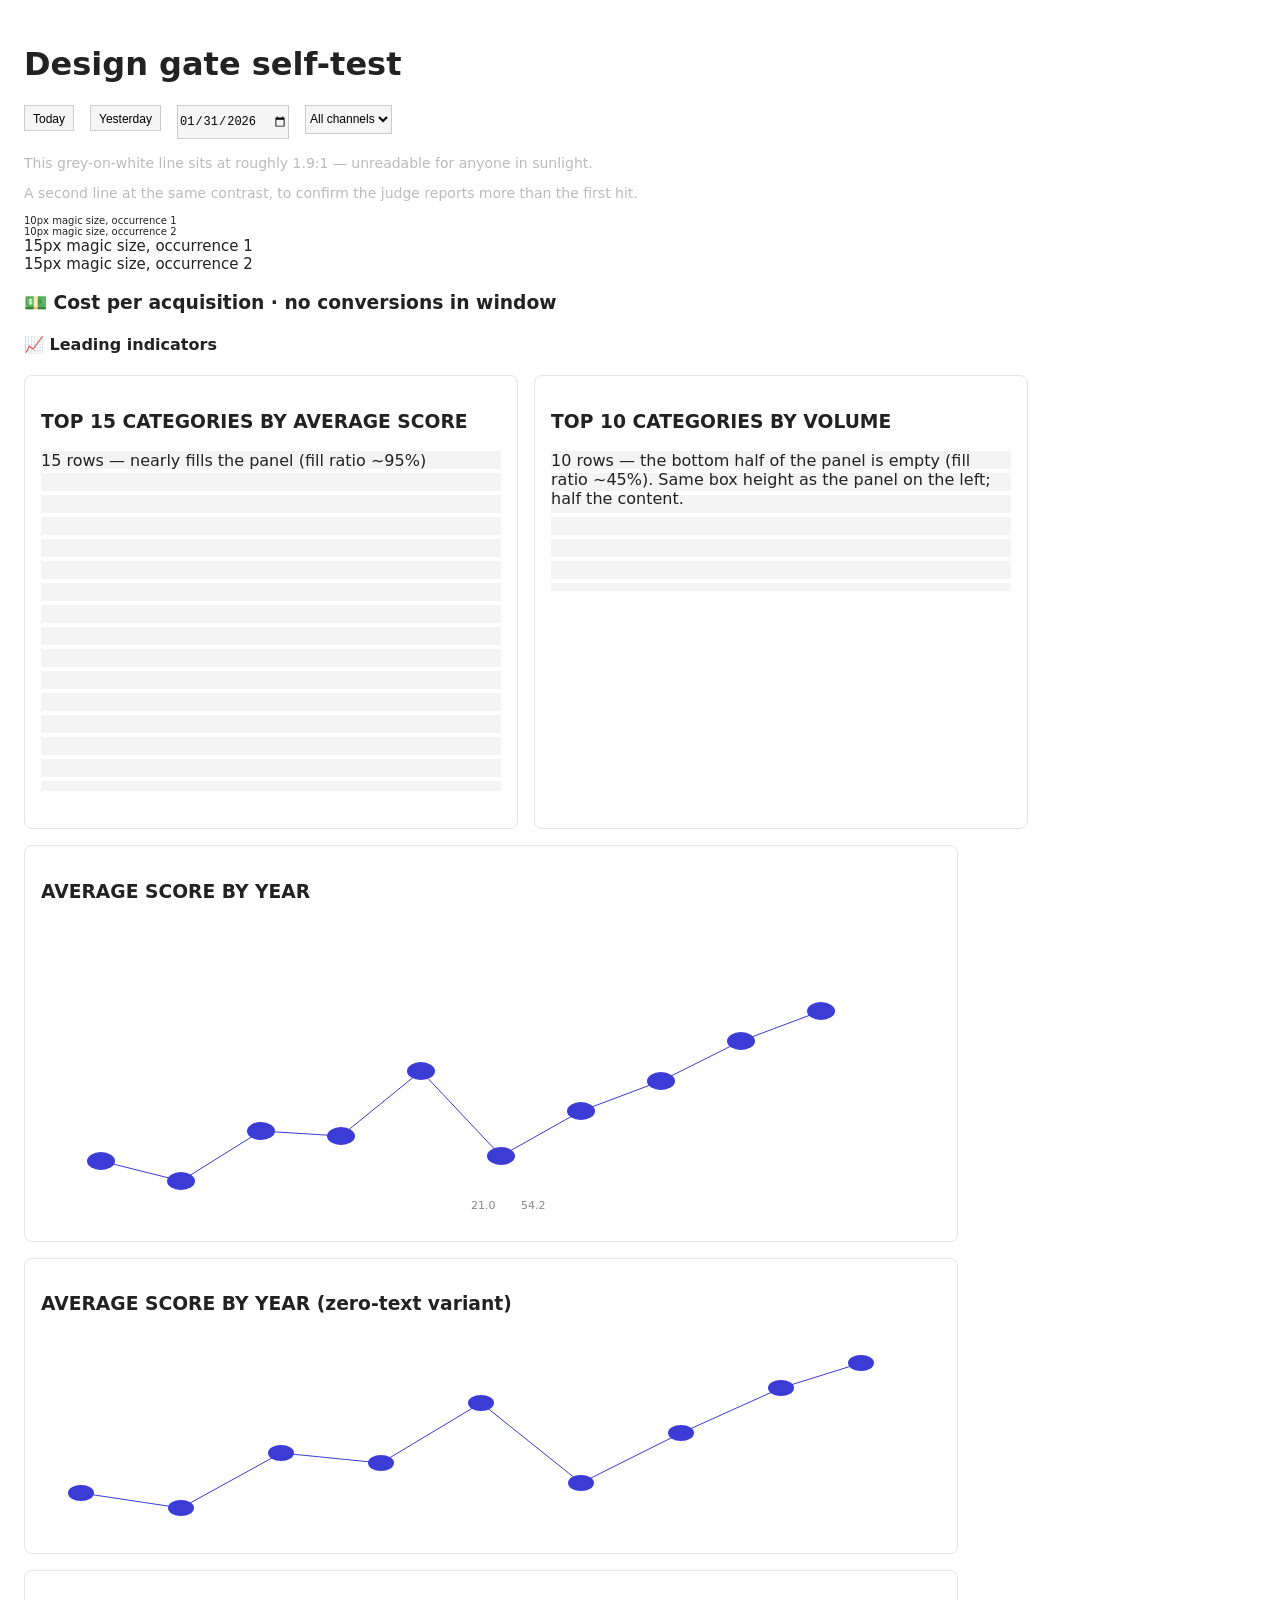
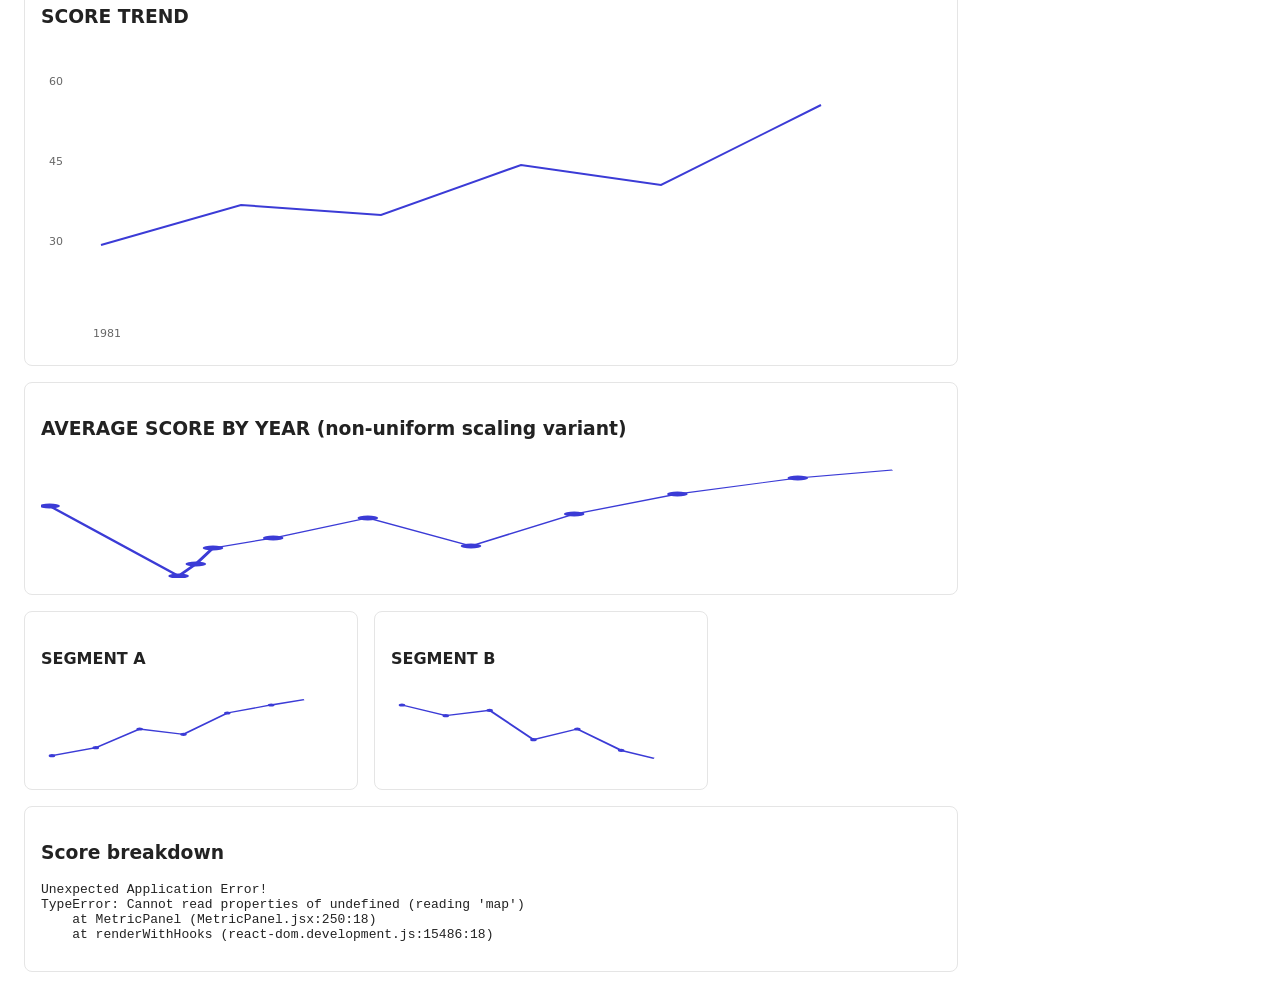
<file: standup/control/fixtures/design_violations.html>
<!doctype html>
<meta charset="utf-8">
<title>DESIGN GATE self-test fixture — deliberately broken</title>
<!--
  This file is broken ON PURPOSE. Its only job is to prove that
  standup/control/verify_design_quality.js catches breakage.
  DESIGN_RULEBOOK E-03 / Anthropic: "Run it against deliberately broken code to confirm it
  fails — a judge that doesn't catch breakage isn't a judge."

  Every block below is annotated with the rule it must trigger. After changing the judge, run:
      node standup/control/verify_design_quality.js --self-test
  Adding a new [MACHINE] rule without adding a planted violation here is an E-03 violation:
  the new rule would be a dead letter and nothing would tell you.
-->
<style>
  body { font-family: system-ui, sans-serif; background: #fff; color: #222; margin: 0; padding: 24px; }
  .row { display: flex; gap: 16px; align-items: flex-start; }
  .card { border: 1px solid #e5e5e5; border-radius: 8px; padding: 16px; width: 460px; }

  /* A-01: focus killed — outline:none with no :focus replacement of any kind */
  .no-focus-ring { outline: none !important; border: 1px solid #ccc; background: #f5f5f5; }
  .no-focus-ring:focus { outline: none !important; border-color: #ccc; background: #f5f5f5; box-shadow: none; }

  /* A-02: touch targets far below 44x44 */
  .tiny-btn { height: 26px; padding: 0 8px; font-size: 12px; line-height: 26px; }
  .tiny-input { height: 32px; font-size: 12px; }
  .tiny-select { height: 29px; font-size: 12px; }

  /* A-03: body contrast ~1.9:1 (#bbb on #fff), far below 4.5:1 */
  .faint { color: #bbbbbb; font-size: 14px; }

  /* D-01: magic font sizes outside the scale [11,12,13,14,16,18,20,24,28,32,40,48,56,64] */
  .magic-a { font-size: 10px; }
  .magic-b { font-size: 15px; }
</style>

<h1>Design gate self-test</h1>

<!-- ── A-01 / A-02: invisible focus + undersized touch targets ─────────────── -->
<div class="row" style="margin-bottom:16px">
  <button class="no-focus-ring tiny-btn">Today</button>
  <button class="no-focus-ring tiny-btn">Yesterday</button>
  <input class="no-focus-ring tiny-input" type="date" value="2026-01-31">
  <select class="no-focus-ring tiny-select"><option>All channels</option></select>
</div>

<!-- ── A-03: low-contrast body text ────────────────────────────────────────── -->
<p class="faint">This grey-on-white line sits at roughly 1.9:1 — unreadable for anyone in sunlight.</p>
<p class="faint">A second line at the same contrast, to confirm the judge reports more than the first hit.</p>

<!-- ── D-01: magic font sizes (a non-scale size must appear >= 2x to count) ── -->
<div class="magic-a">10px magic size, occurrence 1</div>
<div class="magic-a">10px magic size, occurrence 2</div>
<div class="magic-b">15px magic size, occurrence 1</div>
<div class="magic-b">15px magic size, occurrence 2</div>

<!-- ── D-03: emoji used as heading hierarchy / an icon system ──────────────── -->
<h3>💵 Cost per acquisition · no conversions in window</h3>
<h4>📈 Leading indicators</h4>

<!-- ── C-03: side-by-side panels whose CONTENT FILL differs by > 25% ─────────
     The point: both panel boxes are EQUAL HEIGHT (420px) — which is exactly what CSS grid
     and flex do to siblings. A rule comparing box heights is silent here by construction
     (423 vs 423) while the right panel carries a large trailing void. So the rule compares
     "content bottom / panel height" instead.                                              -->
<div class="row" style="margin:16px 0">
  <div class="card" style="height:420px">
    <h3>TOP 15 CATEGORIES BY AVERAGE SCORE</h3>
    <div style="height:340px; background:repeating-linear-gradient(#f4f4f4 0 18px,#fff 18px 22px)">
      15 rows — nearly fills the panel (fill ratio ~95%)
    </div>
  </div>
  <div class="card" style="height:420px">
    <h3>TOP 10 CATEGORIES BY VOLUME</h3>
    <div style="height:140px; background:repeating-linear-gradient(#f4f4f4 0 18px,#fff 18px 22px)">
      10 rows — the bottom half of the panel is empty (fill ratio ~45%). Same box height as the
      panel on the left; half the content.
    </div>
  </div>
</div>

<!-- ── B-01: plots a dimension, but has no Y axis ticks at all ───────────────
     The numeric text is deliberately placed mid-chart, so nothing sits within the left 18%. -->
<div class="card" style="width:900px; margin-bottom:16px">
  <h3>AVERAGE SCORE BY YEAR</h3>
  <svg width="860" height="300" viewBox="0 0 860 300">
    <polyline fill="none" stroke="#3b3bd6" stroke-width="1"
      points="60,240 140,260 220,210 300,215 380,150 460,235 540,190 620,160 700,120 780,90"/>
    <g fill="#3b3bd6">
      <ellipse cx="60" cy="240" rx="14" ry="9"/><ellipse cx="140" cy="260" rx="14" ry="9"/>
      <ellipse cx="220" cy="210" rx="14" ry="9"/><ellipse cx="300" cy="215" rx="14" ry="9"/>
      <ellipse cx="380" cy="150" rx="14" ry="9"/><ellipse cx="460" cy="235" rx="14" ry="9"/>
      <ellipse cx="540" cy="190" rx="14" ry="9"/><ellipse cx="620" cy="160" rx="14" ry="9"/>
      <ellipse cx="700" cy="120" rx="14" ry="9"/><ellipse cx="780" cy="90" rx="14" ry="9"/>
    </g>
    <!-- the whole range reduced to one floating line of small text instead of a Y axis — the
         exact practice B-01 bans. x=430 keeps it centred, off the left edge. -->
    <text x="430" y="288" font-size="11" fill="#888">21.0</text>
    <text x="480" y="288" font-size="11" fill="#888">54.2</text>
  </svg>
</div>

<!-- ── B-01 worst grade: zero text in the entire chart ───────────────────────
     A real case: a full-width line chart with only <path> + <circle> and no text node at all,
     so no reader can recover a single value. An early version of the judge only tested "has
     numbers but no Y ticks" and missed this more extreme case; this block locks the regression. -->
<div class="card" style="width:900px; margin-bottom:16px">
  <h3>AVERAGE SCORE BY YEAR (zero-text variant)</h3>
  <svg width="860" height="200" viewBox="0 0 860 200">
    <polyline fill="none" stroke="#3b3bd6" stroke-width="1"
      points="40,160 140,175 240,120 340,130 440,70 540,150 640,100 740,55 820,30"/>
    <g fill="#3b3bd6">
      <ellipse cx="40" cy="160" rx="13" ry="8"/><ellipse cx="140" cy="175" rx="13" ry="8"/>
      <ellipse cx="240" cy="120" rx="13" ry="8"/><ellipse cx="340" cy="130" rx="13" ry="8"/>
      <ellipse cx="440" cy="70"  rx="13" ry="8"/><ellipse cx="540" cy="150" rx="13" ry="8"/>
      <ellipse cx="640" cy="100" rx="13" ry="8"/><ellipse cx="740" cy="55"  rx="13" ry="8"/>
      <ellipse cx="820" cy="30"  rx="13" ry="8"/>
    </g>
  </svg>
</div>

<!-- ── B-02: the X axis carries a single endpoint label ──────────────────────
     Only 1 tick sits in the bottom 18%, short of the required first/middle/last.            -->
<div class="card" style="width:900px; margin-bottom:16px">
  <h3>SCORE TREND</h3>
  <svg width="860" height="300" viewBox="0 0 860 300">
    <!-- a complete Y axis, so this chart trips B-02 only and not B-01 -->
    <text x="8" y="40"  font-size="11" fill="#666">60</text>
    <text x="8" y="120" font-size="11" fill="#666">45</text>
    <text x="8" y="200" font-size="11" fill="#666">30</text>
    <polyline fill="none" stroke="#3b3bd6" stroke-width="2"
      points="60,200 200,160 340,170 480,120 620,140 780,60"/>
    <!-- the entire X axis labelled with its start year and nothing else -->
    <text x="52" y="292" font-size="11" fill="#666">1981</text>
  </svg>
</div>

<!-- ── B-06: geometric distortion — circles stretched into ellipses + a non-uniform viewBox ──
     A real case: viewBox="0 0 100 60" (1.67) with preserveAspectRatio="none", rendered at
     1234x180 (6.86) => 4.1x horizontal over-stretch; every <circle r="1.2"> rendered as a
     29.6x7.2 ellipse and every line slope distorted with it. A human spotted "the dots aren't
     dots and the line isn't a line" in one second while the machine check, then reporting 58
     other violations, said nothing about it. This rule and this fixture are that blind spot's
     product — see DESIGN_RULEBOOK E-06 for why that sequence is itself a finding.            -->
<div class="card" style="width:900px; margin-bottom:16px">
  <h3>AVERAGE SCORE BY YEAR (non-uniform scaling variant)</h3>
  <svg viewBox="0 0 100 60" preserveAspectRatio="none" style="width:860px; height:120px; display:block">
    <path fill="none" stroke="#3b3bd6" stroke-width="0.5"
      d="M 1 24 L 16 59 L 18 53 L 20 45 L 27 40 L 38 30 L 50 44 L 62 28 L 74 18 L 88 10 L 99 6"/>
    <circle cx="1"  cy="24" r="1.2" fill="#3b3bd6"/><circle cx="16" cy="59" r="1.2" fill="#3b3bd6"/>
    <circle cx="18" cy="53" r="1.2" fill="#3b3bd6"/><circle cx="20" cy="45" r="1.2" fill="#3b3bd6"/>
    <circle cx="27" cy="40" r="1.2" fill="#3b3bd6"/><circle cx="38" cy="30" r="1.2" fill="#3b3bd6"/>
    <circle cx="50" cy="44" r="1.2" fill="#3b3bd6"/><circle cx="62" cy="28" r="1.2" fill="#3b3bd6"/>
    <circle cx="74" cy="18" r="1.2" fill="#3b3bd6"/><circle cx="88" cy="10" r="1.2" fill="#3b3bd6"/>
  </svg>
</div>

<!-- ── B-01/B-06 on SMALL MULTIPLES — the judge's own classification blind spot ──
     Found in a real scan and reported P0: the chart filter was width>=200 && height>=120, so a
     row of 274x80 small multiples was skipped WHOLESALE — the page reported 0 B-01 / 0 B-06
     while the live DOM had four of each. Small multiples are precisely the class that gets
     normalized per card, drawn without axes and stretched. The size floor is now 120x48 and
     icons are excluded by mark count instead.
     "Every design verdict is unreliable until the judge can fail" — this block is what lets it. -->
<div class="row" style="margin:16px 0">
  <div class="card" style="width:300px">
    <h4>SEGMENT A</h4>
    <svg width="274" height="80" viewBox="0 0 100 60" preserveAspectRatio="none">
      <polyline fill="none" stroke="#3b3bd6" stroke-width="1" points="4,50 20,44 36,30 52,34 68,18 84,12 96,8"/>
      <circle cx="4"  cy="50" r="1.2" fill="#3b3bd6"/><circle cx="20" cy="44" r="1.2" fill="#3b3bd6"/>
      <circle cx="36" cy="30" r="1.2" fill="#3b3bd6"/><circle cx="52" cy="34" r="1.2" fill="#3b3bd6"/>
      <circle cx="68" cy="18" r="1.2" fill="#3b3bd6"/><circle cx="84" cy="12" r="1.2" fill="#3b3bd6"/>
    </svg>
  </div>
  <div class="card" style="width:300px">
    <h4>SEGMENT B</h4>
    <svg width="274" height="80" viewBox="0 0 100 60" preserveAspectRatio="none">
      <polyline fill="none" stroke="#3b3bd6" stroke-width="1" points="4,12 20,20 36,16 52,38 68,30 84,46 96,52"/>
      <circle cx="4"  cy="12" r="1.2" fill="#3b3bd6"/><circle cx="20" cy="20" r="1.2" fill="#3b3bd6"/>
      <circle cx="36" cy="16" r="1.2" fill="#3b3bd6"/><circle cx="52" cy="38" r="1.2" fill="#3b3bd6"/>
      <circle cx="68" cy="30" r="1.2" fill="#3b3bd6"/><circle cx="84" cy="46" r="1.2" fill="#3b3bd6"/>
    </svg>
  </div>
</div>

<!-- ── A-04: a raw framework stack trace rendered straight to the user ─────── -->
<div class="card" style="width:900px">
  <h3>Score breakdown</h3>
  <pre>Unexpected Application Error!
TypeError: Cannot read properties of undefined (reading 'map')
    at MetricPanel (MetricPanel.jsx:250:18)
    at renderWithHooks (react-dom.development.js:15486:18)</pre>
</div>
</file>
